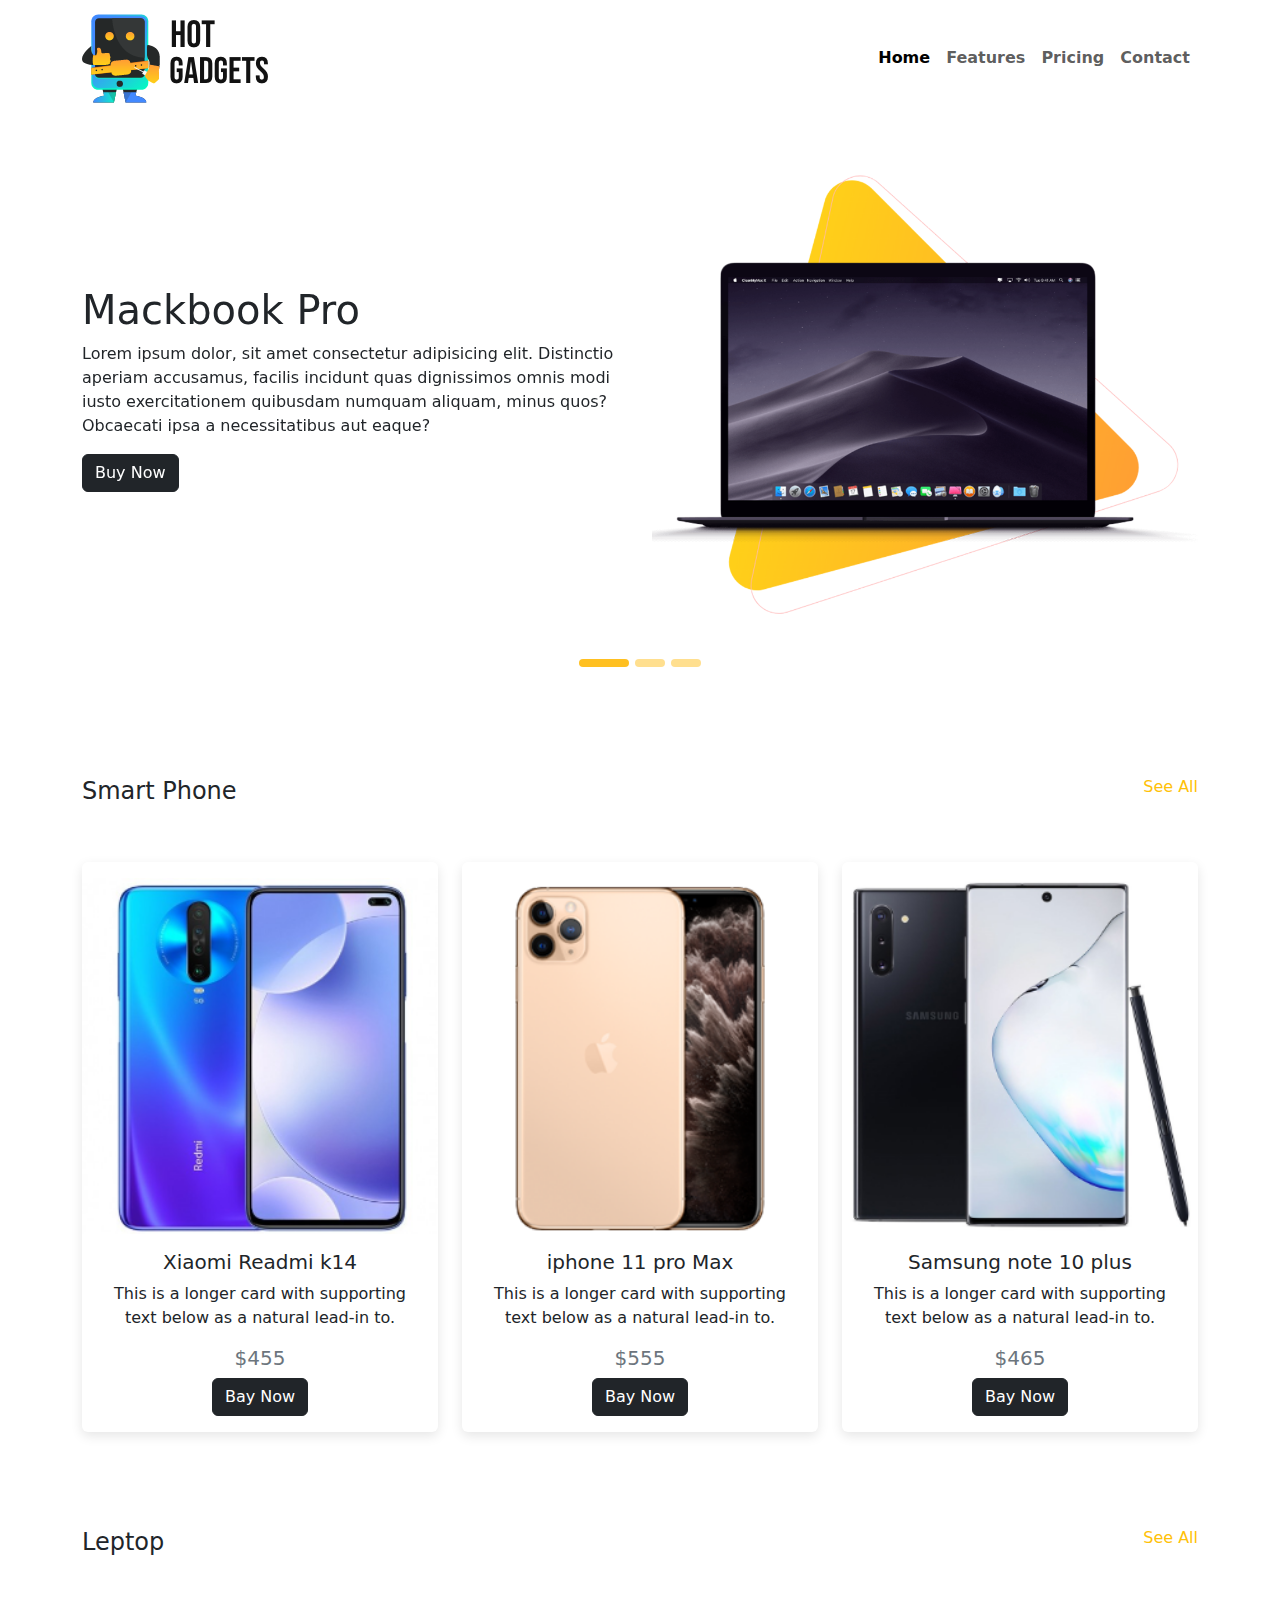
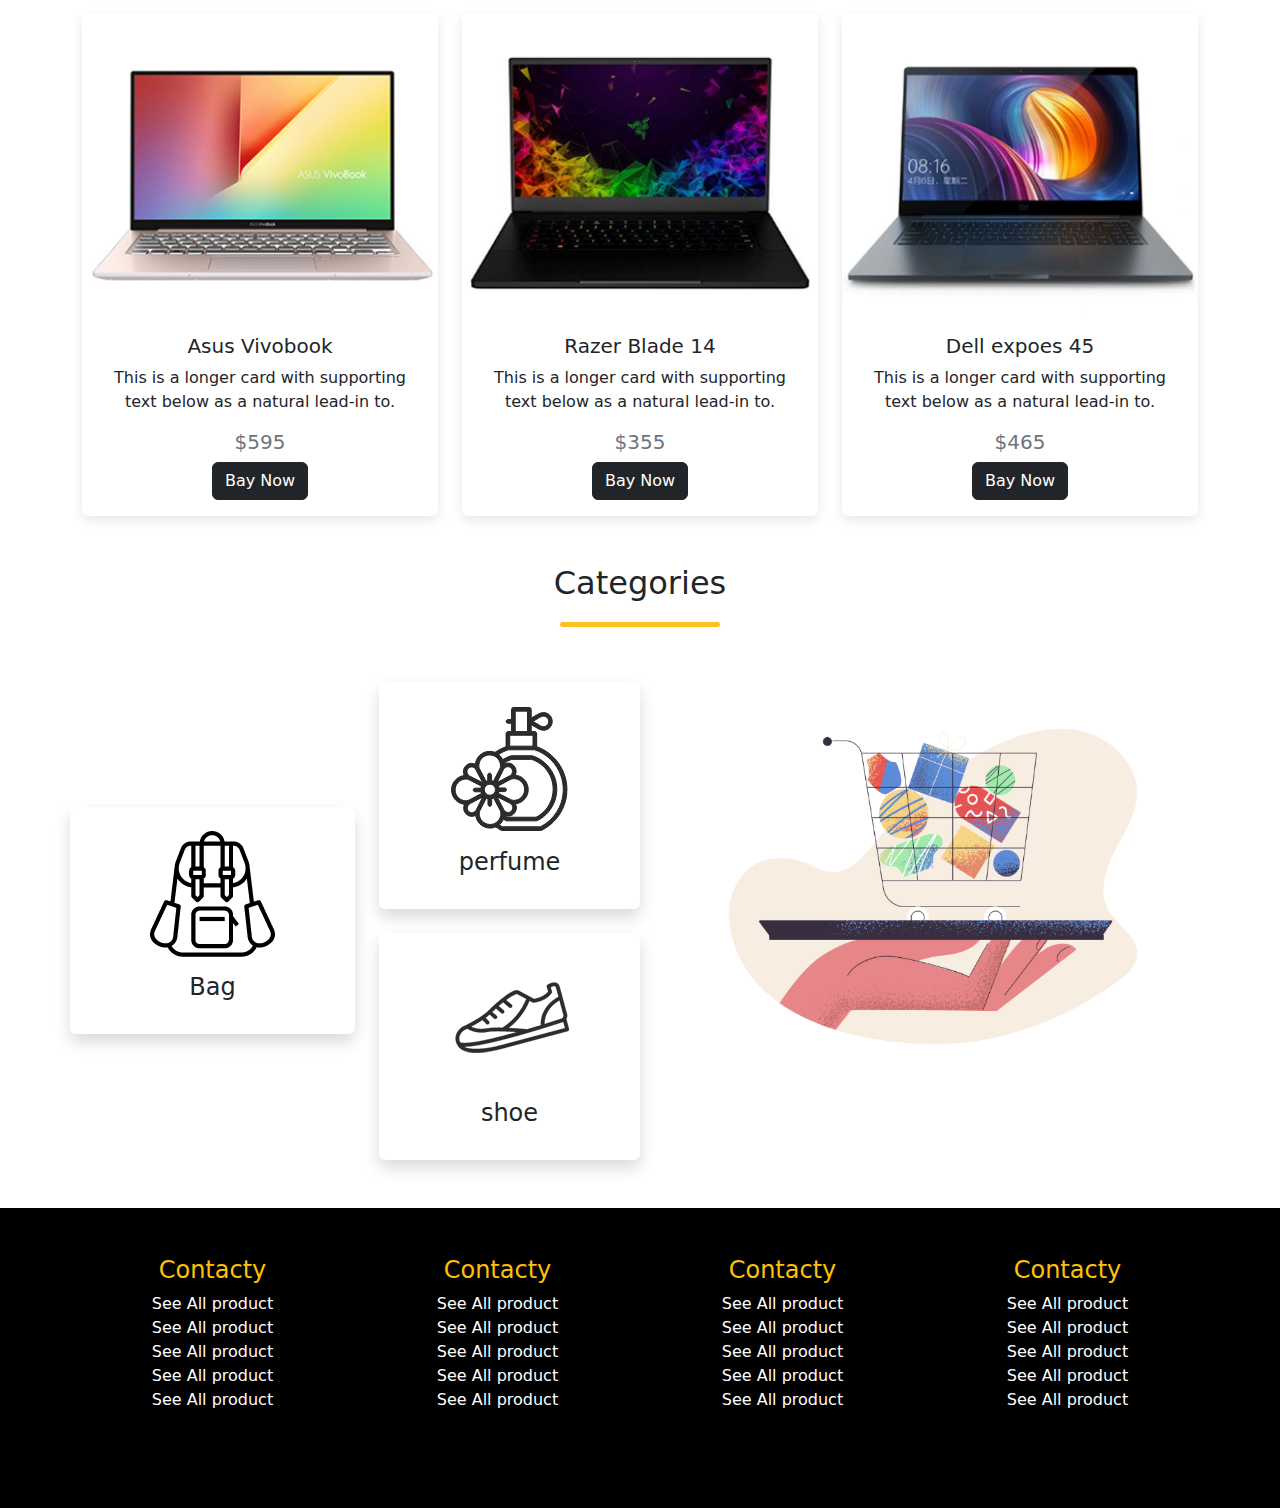
<file: index.html>
<!DOCTYPE html>
<html lang="en">

<head>
    <meta charset="UTF-8">
    <meta name="viewport" content="width=device-width, initial-scale=1.0">
    <link rel="stylesheet" href="css/bootstrap.min.css">
    <link rel="stylesheet" href="css/style.css">
    <title>Our bootstrap the start</title>
</head>

<body>
    <header class="mb-5 pb-5">
        <nav class="navbar fixed-top bg-white navbar-expand-lg">
            <div class="container">
                <a class="navbar-brand" href="#">
                    <img class="w=50" src="images/logo.png" alt="">
                </a>
                <button class="navbar-toggler" type="button" data-bs-toggle="collapse"
                    data-bs-target="#navbarSupportedContent" aria-controls="navbarSupportedContent"
                    aria-expanded="false" aria-label="Toggle navigation">
                    <span class="navbar-toggler-icon"></span>
                </button>
                <div class="collapse navbar-collapse" id="navbarSupportedContent">
                    <ul class="navbar-nav text-center ms-auto mb-2 mb-lg-0">
                        <li class="nav-item">
                            <a class="nav-link active fs-6 fw-semibold" aria-current="page" href="#">Home</a>
                        </li>
                        <li class="nav-item">
                            <a class="nav-link fs-6 fw-semibold" href="#">Features</a>
                        </li>

                        <li class="nav-item">
                            <a class="nav-link fs-6 fw-semibold" href="#">Pricing</a>
                        </li>

                        <li class="nav-item">
                            <a class="nav-link fs-6 fw-semibold" href="#">Contact</a>
                        </li>

                    </ul>
                </div>
            </div>
        </nav>
    </header>
    <!--  -->
    <section class="container pt-5">

        <div id="carouselExampleIndicators" class="carousel slide" data-bs-ride="carousel">
            <div class="carousel-indicators bg-">
                <button type="button" data-bs-target="#carouselExampleIndicators" data-bs-slide-to="0" class="active"
                    aria-current="true" aria-label="Slide 1"></button>
                <button type="button" data-bs-target="#carouselExampleIndicators" data-bs-slide-to="1"
                    aria-label="Slide 2"></button>
                <button type="button" data-bs-target="#carouselExampleIndicators" data-bs-slide-to="2"
                    aria-label="Slide 3"></button>
            </div>
            <div class="carousel-inner">
                <div class="carousel-item active">
                    <div class="row flex-column-reverse flex-md-row align-items-center">
                        <div class=" text-center text-md-start col-12 col-md-6">
                            <h1>Mackbook Pro</h1>
                            <p>Lorem ipsum dolor, sit amet consectetur adipisicing elit. Distinctio aperiam accusamus,
                                facilis incidunt quas dignissimos omnis modi iusto exercitationem quibusdam numquam
                                aliquam, minus quos? Obcaecati ipsa a necessitatibus aut eaque?</p>
                            <button class="btn btn-dark">Buy Now</button>

                        </div>
                        <div class="col-12 col-md-6">
                            <img src="images/banner-products/slider1.png" class="d-block w-100" alt="...">
                        </div>
                    </div>
                </div>

                <div class="carousel-item">
                    <div class="row flex-column-reverse flex-md-row align-items-center">
                        <div class=" text-center text-md-start col-12 col-md-6">
                            <h1>Blue MP3 Pro</h1>
                            <p>Lorem ipsum dolor, sit amet consectetur adipisicing elit. Distinctio aperiam accusamus,
                                facilis incidunt quas dignissimos omnis modi iusto exercitationem quibusdam numquam
                                aliquam, minus quos? Obcaecati ipsa a necessitatibus aut eaque?</p>
                            <button class="btn btn-dark">Buy Now</button>

                        </div>
                        <div class="col">
                            <img src="images/banner-products/slider2.png" class="d-block w-100" alt="...">
                        </div>
                    </div>
                </div>
                <div class="carousel-item">
                    <div class="row flex-column-reverse flex-md-row align-items-center">
                        <div class=" text-center text-md-start col-12 col-md-6">
                            <h1>Yellow MP3 Pro</h1>
                            <p>Lorem ipsum dolor, sit amet consectetur adipisicing elit. Distinctio aperiam accusamus,
                                facilis incidunt quas dignissimos omnis modi iusto exercitationem quibusdam numquam
                                aliquam, minus quos? Obcaecati ipsa a necessitatibus aut eaque?</p>
                            <button class="btn btn-dark">Buy Now</button>

                        </div>
                        <div class="col-12 col-md-6">
                            <img src="images/banner-products/slider3.png" class="d-block w-100" alt="...">
                        </div>
                    </div>
                </div>

            </div>
        </div>
    </section>

    <section class="container mt-5 pt-5">
        <div class="my-5 d-flex justify-content-between">
            <h4>Smart Phone</h4>
            <h6 class="text-warning">See All</h6>
        </div>

        <div class="row row-cols-1 row-cols-md-2 row-cols-lg-3 justify-content-center g-4">
            <div class="col">
                <div class="card pt-3">
                    <img src="images/phone/phone-1.png" class="card-img-top" alt="...">
                    <div class="card-body  text-center">
                        <h5 class="card-title">Xiaomi Readmi k14</h5>
                        <p class="card-text"> This is a longer card with supporting text below as a natural lead-in to.
                        </p>
                        <h5 class="text-secondary">$455</h5>
                        <button class="btn btn-dark">Bay Now</button>
                    </div>
                </div>
            </div>

            <div class="col">
                <div class="card pt-3">
                    <img src="images/phone/phone-2.png" class="card-img-top" alt="...">
                    <div class="card-body  text-center">
                        <h5 class="card-title">iphone 11 pro Max</h5>
                        <p class="card-text"> This is a longer card with supporting text below as a natural lead-in to.
                        </p>
                        <h5 class="text-secondary">$555</h5>
                        <button class="btn btn-dark">Bay Now</button>
                    </div>
                </div>
            </div>

            <div class="col">
                <div class="card pt-3">
                    <img src="images/phone/phone-3.png" class="card-img-top" alt="...">
                    <div class="card-body  text-center">
                        <h5 class="card-title">Samsung note 10 plus</h5>
                        <p class="card-text"> This is a longer card with supporting text below as a natural lead-in to.
                        </p>
                        <h5 class="text-secondary">$465</h5>
                        <button class="btn btn-dark">Bay Now</button>
                    </div>
                </div>
            </div>

        </div>

    </section>

    <section class="container pt-5">
        <div class="my-5 d-flex justify-content-between">
            <h4>Leptop</h4>
            <h6 class="text-warning">See All</h6>
        </div>

        <div class="row row-cols-1 row-cols-md-2 row-cols-lg-3 justify-content-center g-4">
            <div class="col">
                <div class="card pt-3">
                    <img src="images/laptop/product-1.png" class="card-img-top" alt="...">
                    <div class="card-body  text-center">
                        <h5 class="card-title">Asus Vivobook</h5>
                        <p class="card-text"> This is a longer card with supporting text below as a natural lead-in to.
                        </p>
                        <h5 class="text-secondary">$595</h5>
                        <button class="btn btn-dark">Bay Now</button>
                    </div>
                </div>
            </div>

            <div class="col">
                <div class="card pt-3">
                    <img src="images/laptop/product-2.png" class="card-img-top" alt="...">
                    <div class="card-body  text-center">
                        <h5 class="card-title">Razer Blade 14</h5>
                        <p class="card-text"> This is a longer card with supporting text below as a natural lead-in to.
                        </p>
                        <h5 class="text-secondary">$355</h5>
                        <button class="btn btn-dark">Bay Now</button>
                    </div>
                </div>
            </div>

            <div class="col">
                <div class="card pt-3">
                    <img src="images/laptop/product-3.png" class="card-img-top" alt="...">
                    <div class="card-body  text-center">
                        <h5 class="card-title">Dell expoes 45</h5>
                        <p class="card-text"> This is a longer card with supporting text below as a natural lead-in to.
                        </p>
                        <h5 class="text-secondary">$465</h5>
                        <button class="btn btn-dark">Bay Now</button>
                    </div>
                </div>
            </div>

        </div>

    </section>

    <section class="container mt-5">
        <div class="text-center categories">
            <h2>Categories</h2>
            <span></span>
        </div>
        <div class="row my-5">
            <div class="col-12 col-md-6">
                <div class="row align-items-center justify-content-between">

                    <div class="text-center col-11 mx-auto col-md-6 shadow p-4 rounded mb-4 mb-md-0">
                        <img src="images/categories/bag.png" alt="">
                        <h4 class="mt-3">Bag</h4>
                    </div>

                    <div class="col-11 mx-auto col-md-6 p-0  ps-md-4">
                        <div class="text-center shadow p-4 rounded mb-4">
                            <img src="images/categories/perfume.png" alt="">
                            <h4 class="mt-3">perfume</h4>
                        </div>

                        <div class="text-center shadow p-4 rounded">
                            <img src="images/categories/shoe.png" alt="">
                            <h4 class="mt-3">shoe</h4>
                        </div>
                    </div>
                </div>
            </div>
 
            <div class="col-12 col-md-6">
                <img class="img-fluid" src="images/categories/pale-order.png" alt="">
            </div>
        </div>
    </section>

    <footer class="bg-black">
        <div class="container">

             <div class="row text-center py-5 text-white row-cols-1 row-cols-md-2 row-cols-lg-3 row-cols-xl-4 justify-content-center sm-gap-3">
                <div class="col mb-5">
                    <h4 class="text-warning">Contacty</h4>
                    <li class="list-unstyled"><a class="text-decoration-none text-white" href="">See All product</a>
                    </li>
                    <li class="list-unstyled"><a class="text-decoration-none text-white" href="">See All product</a>
                    </li>
                    <li class="list-unstyled"><a class="text-decoration-none text-white" href="">See All product</a>
                    </li>
                    <li class="list-unstyled"><a class="text-decoration-none text-white" href="">See All product</a>
                    </li>
                    <li class="list-unstyled"><a class="text-decoration-none text-white" href="">See All product</a>
                    </li>

                </div>

                <div class="col mb-5">
                    <h4 class="text-warning">Contacty</h4>
                    <li class="list-unstyled"><a class="text-decoration-none text-white" href="">See All product</a>
                    </li>
                    <li class="list-unstyled"><a class="text-decoration-none text-white" href="">See All product</a>
                    </li>
                    <li class="list-unstyled"><a class="text-decoration-none text-white" href="">See All product</a>
                    </li>
                    <li class="list-unstyled"><a class="text-decoration-none text-white" href="">See All product</a>
                    </li>
                    <li class="list-unstyled"><a class="text-decoration-none text-white" href="">See All product</a>
                    </li>

                </div>

                <div class="col mb-5">
                    <h4 class="text-warning">Contacty</h4>
                    <li class="list-unstyled"><a class="text-decoration-none text-white" href="">See All product</a>
                    </li>
                    <li class="list-unstyled"><a class="text-decoration-none text-white" href="">See All product</a>
                    </li>
                    <li class="list-unstyled"><a class="text-decoration-none text-white" href="">See All product</a>
                    </li>
                    <li class="list-unstyled"><a class="text-decoration-none text-white" href="">See All product</a>
                    </li>
                    <li class="list-unstyled"><a class="text-decoration-none text-white" href="">See All product</a>
                    </li>

                </div>

                <div class="col mb-5">
                    <h4 class="text-warning">Contacty</h4>
                    <li class="list-unstyled"><a class="text-decoration-none text-white" href="">See All product</a>
                    </li>
                    <li class="list-unstyled"><a class="text-decoration-none text-white" href="">See All product</a>
                    </li>
                    <li class="list-unstyled"><a class="text-decoration-none text-white" href="">See All product</a>
                    </li>
                    <li class="list-unstyled"><a class="text-decoration-none text-white" href="">See All product</a>
                    </li>
                    <li class="list-unstyled"><a class="text-decoration-none text-white" href="">See All product</a>
                    </li>

                </div>


            </div>



        </div>
    </footer>

    <script src="js/bootstrap.min.js"></script>
</body>

</html>
</file>
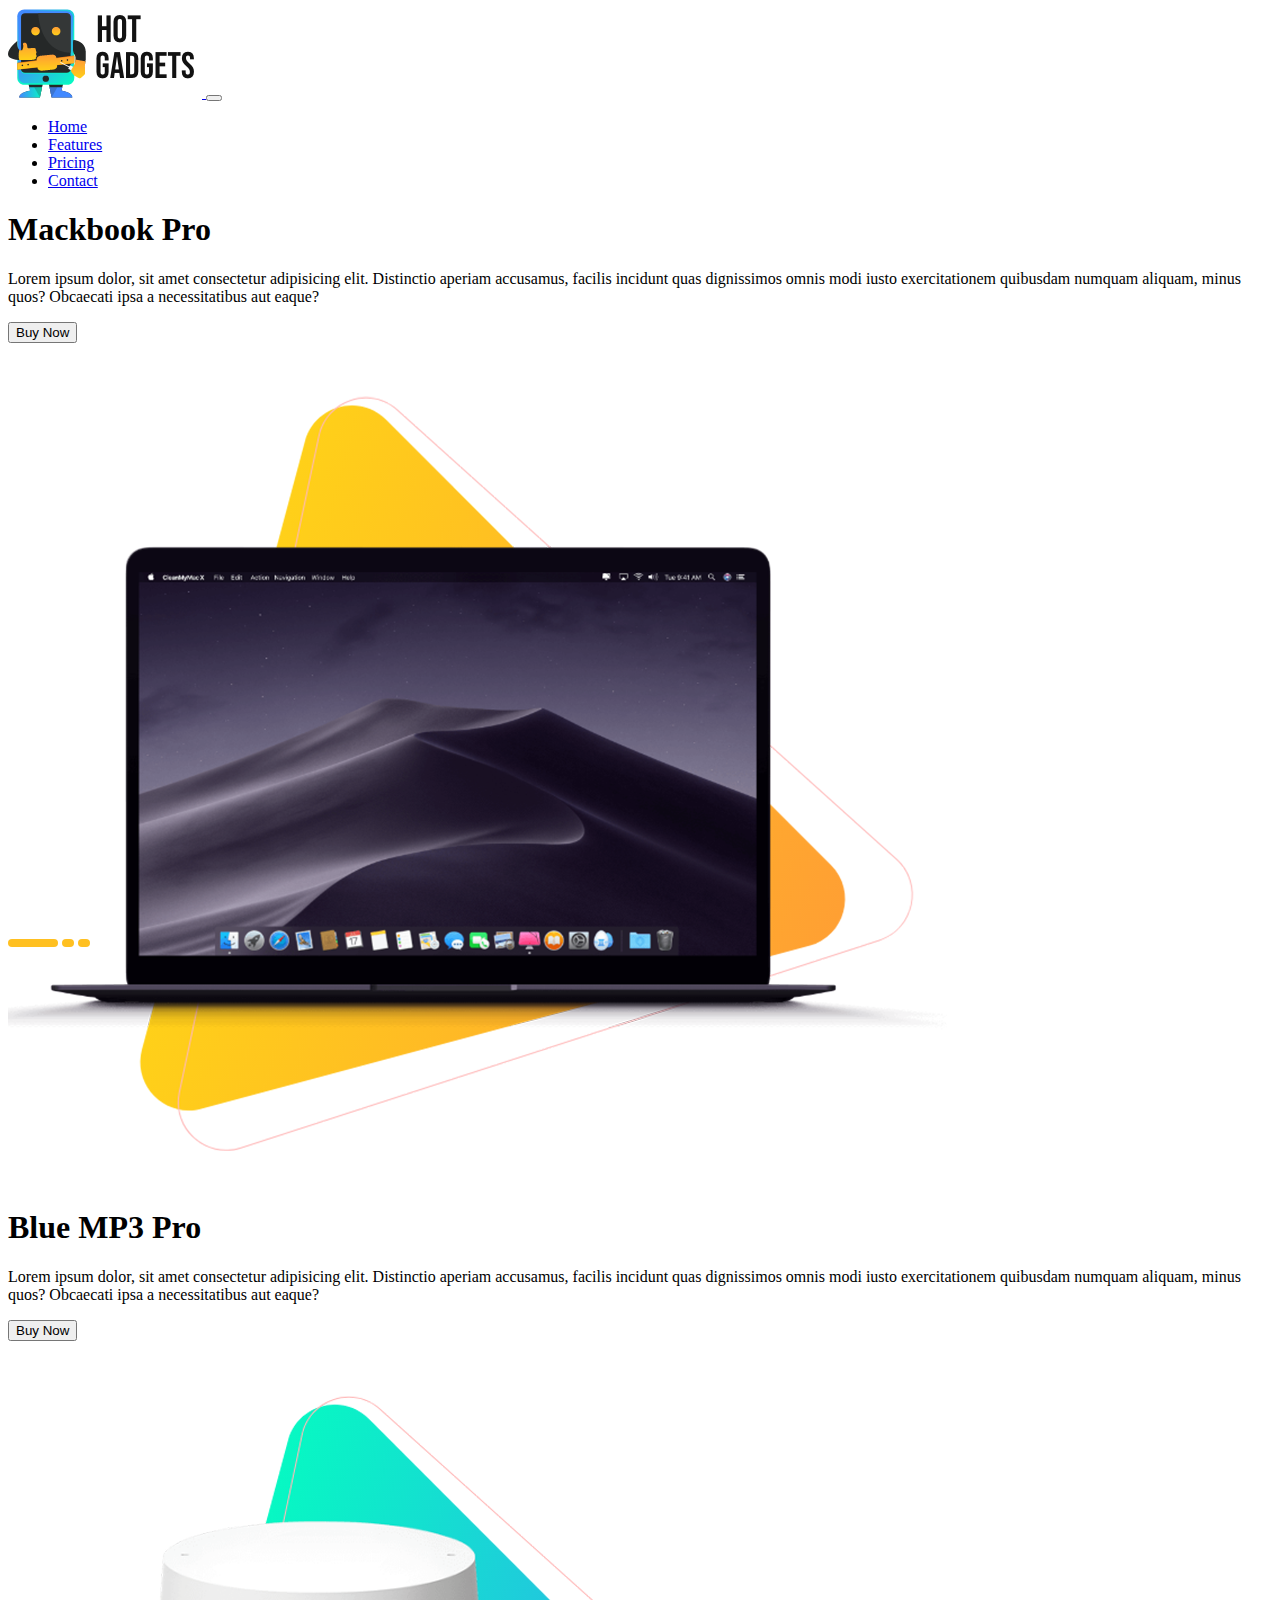
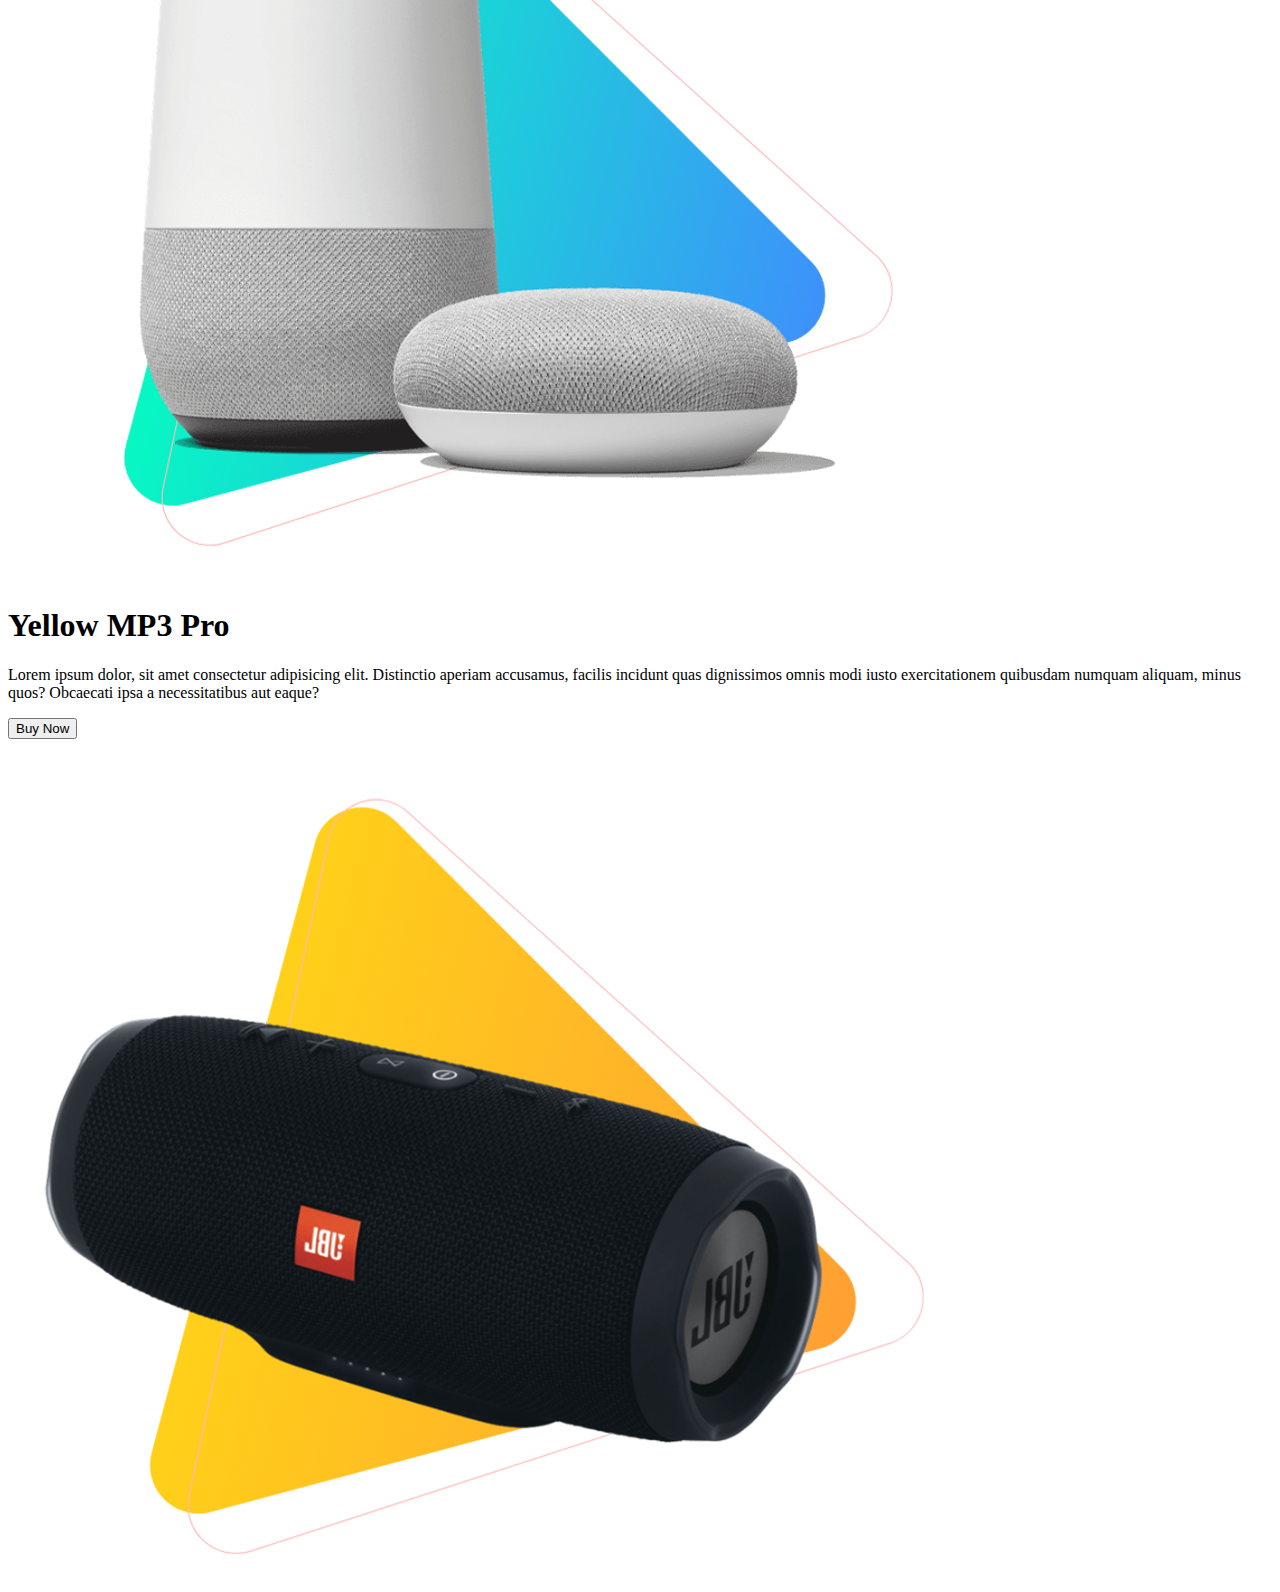
<file: indix.html>
<!DOCTYPE html>
<html lang="en">

<head>
    <meta charset="UTF-8">
    <meta name="viewport" content="width=device-width, initial-scale=1.0">
    <link href="https://cdn.jsdelivr.net/npm/bootstrap@5.3.2/dist/css/bootstrap.min.css" rel="stylesheet" integrity="sha384-T3c6CoIi6uLrA9TneNEoa7RxnatzjcDSCmG1MXxSR1GAsXEV/Dwwykc2MPK8M2HN" crossorigin="anonymous">
    <link rel="stylesheet" href="css/style.css">
    <title>Our bootstrap the start</title>
</head>

<body>
    <header>
        <nav class="navbar navbar-expand-lg">
            <div class="container">
                <a class="navbar-brand" href="#">
                    <img class="w=50" src="images/logo.png" alt="">
                </a>
                <button class="navbar-toggler" type="button" data-bs-toggle="collapse"
                    data-bs-target="#navbarSupportedContent" aria-controls="navbarSupportedContent"
                    aria-expanded="false" aria-label="Toggle navigation">
                    <span class="navbar-toggler-icon"></span>
                </button>
                <div class="collapse navbar-collapse" id="navbarSupportedContent">
                    <ul class="navbar-nav text-center ms-auto mb-2 mb-lg-0">
                        <li class="nav-item">
                            <a class="nav-link active fs-6 fw-semibold" aria-current="page" href="#">Home</a>
                        </li>
                        <li class="nav-item">
                            <a class="nav-link fs-6 fw-semibold" href="#">Features</a>
                        </li>

                        <li class="nav-item">
                            <a class="nav-link fs-6 fw-semibold" href="#">Pricing</a>
                        </li>

                        <li class="nav-item">
                            <a class="nav-link fs-6 fw-semibold" href="#">Contact</a>
                        </li>

                    </ul>
                </div>
            </div>
        </nav>
    </header>
    <!--  -->
    <section class="container">

        <div id="carouselExampleIndicators" class="carousel slide"data-bs-ride="carousel">
            <div class="carousel-indicators bg-">
                <button type="button" data-bs-target="#carouselExampleIndicators" data-bs-slide-to="0" class="active"
                    aria-current="true" aria-label="Slide 1"></button>
                <button type="button" data-bs-target="#carouselExampleIndicators" data-bs-slide-to="1"
                    aria-label="Slide 2"></button>
                <button type="button" data-bs-target="#carouselExampleIndicators" data-bs-slide-to="2"
                    aria-label="Slide 3"></button>
            </div>
            <div class="carousel-inner">
                <div class="carousel-item active">
                    <div class="row align-items-center">
                        <div class="col-12 col-md-6 pl-md-5">
                            <h1>Mackbook Pro</h1>
                            <p>Lorem ipsum dolor, sit amet consectetur adipisicing elit. Distinctio aperiam accusamus,
                                facilis incidunt quas dignissimos omnis modi iusto exercitationem quibusdam numquam
                                aliquam, minus quos? Obcaecati ipsa a necessitatibus aut eaque?</p>
                            <button class="btn btn-dark">Buy Now</button>

                        </div>
                        <div class="col-12 col-md-6">
                            <img src="images/banner-products/slider1.png" class="d-block w-100" alt="...">
                        </div>
                    </div>
                </div>

                <div class="carousel-item">
                    <div class="row align-items-center">
                        <div class="col-12 col-md-6">
                            <h1>Blue MP3 Pro</h1>
                            <p>Lorem ipsum dolor, sit amet consectetur adipisicing elit. Distinctio aperiam accusamus, facilis incidunt quas dignissimos omnis modi iusto exercitationem quibusdam numquam aliquam, minus quos? Obcaecati ipsa a necessitatibus aut eaque?</p>
                            <button class="btn btn-dark">Buy Now</button>

                        </div>
                        <div class="col">
                            <img src="images/banner-products/slider2.png" class="d-block w-100" alt="...">
                        </div>
                    </div>
                </div>
                <div class="carousel-item">
                    <div class="row align-items-center">
                        <div class="col-12 col-md-6">
                            <h1>Yellow MP3 Pro</h1>
                            <p>Lorem ipsum dolor, sit amet consectetur adipisicing elit. Distinctio aperiam accusamus, facilis incidunt quas dignissimos omnis modi iusto exercitationem quibusdam numquam aliquam, minus quos? Obcaecati ipsa a necessitatibus aut eaque?</p>
                            <button class="btn btn-dark">Buy Now</button>

                        </div>
                        <div class="col-12 col-md-6">
                            <img src="images/banner-products/slider3.png" class="d-block w-100" alt="...">
                        </div>
                    </div>
                </div>

            </div>
        </div>
    </section>
    <script src="https://cdn.jsdelivr.net/npm/bootstrap@5.3.2/dist/js/bootstrap.bundle.min.js" integrity="sha384-C6RzsynM9kWDrMNeT87bh95OGNyZPhcTNXj1NW7RuBCsyN/o0jlpcV8Qyq46cDfL" crossorigin="anonymous"></script>
</body>

</html>
</file>
<file: css/style.css>
.carousel-indicators [data-bs-target] {
  
    height: 8px;
    background-color: #ffc021;
    border: 0;
    border-radius: 10px;
   
}

.carousel-indicators .active {
    width: 50px;
}

.carousel-indicators{
    position: absolute;
    bottom: -50px;
}
.card{
    border: 0;
    box-shadow: rgba(0, 0, 0, 0.1) 0px 4px 12px;
}
.categories span{
    width: 10rem;
    height: 5px;
    background-color: #ffc021;
    display: inline-block;
    border-radius: 10px;
}
</file>
